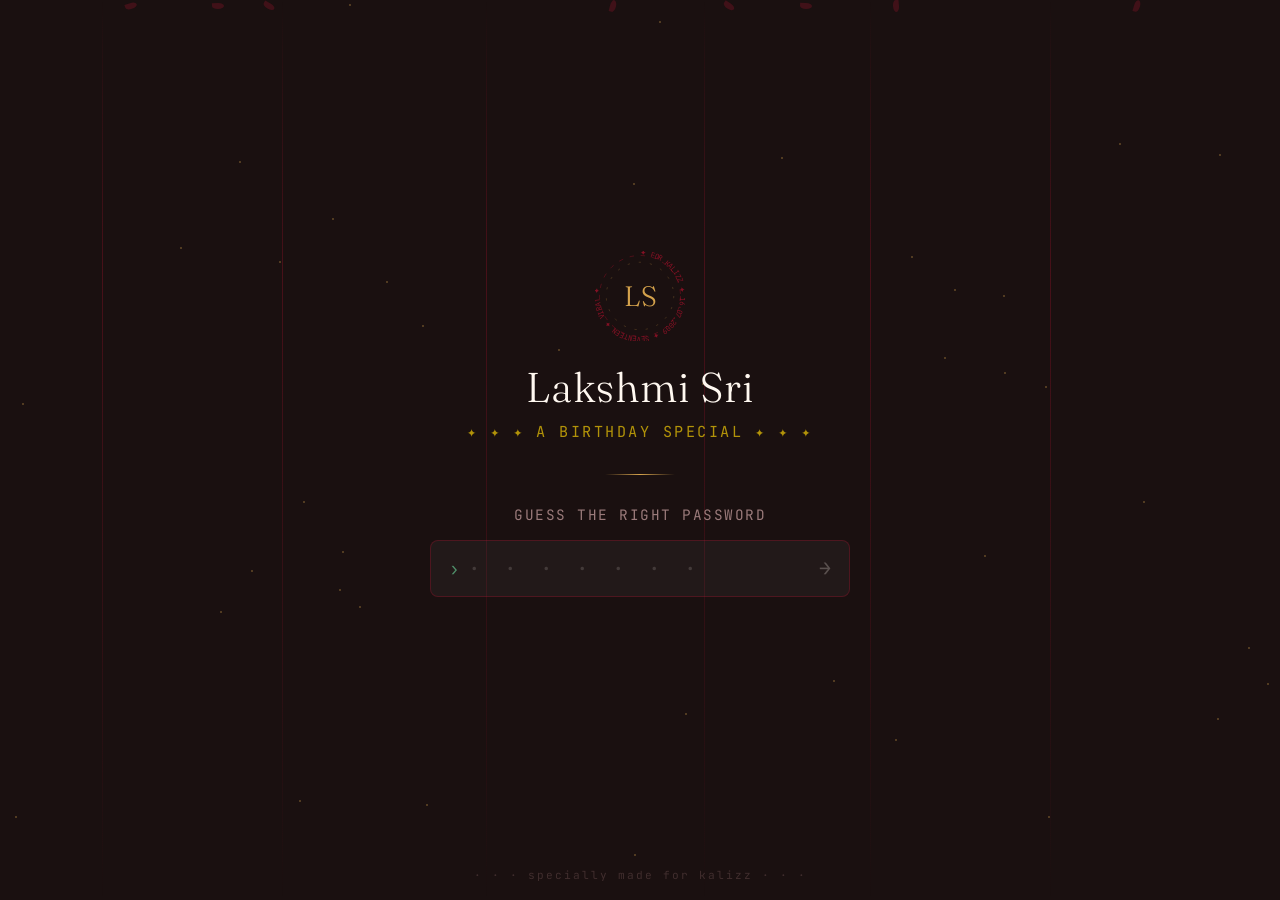
<file: index.html>
<!DOCTYPE html>
<html lang="en">
<head>
  <meta charset="UTF-8">
  <meta name="viewport" content="width=device-width, initial-scale=1.0">
  <title>Lakshmi Sri . The Game Changer</title>
  <link rel="icon" type="image/png" href="assets/favicon.png">
  <link rel="preconnect" href="https://fonts.googleapis.com">
  <link rel="preconnect" href="https://fonts.gstatic.com" crossorigin>
  <link href="https://fonts.googleapis.com/css2?family=Fraunces:ital,wght@0,300;0,400;1,300;1,400&family=JetBrains+Mono:wght@300;400&display=swap" rel="stylesheet">
  <style>
    * { margin: 0; padding: 0; box-sizing: border-box; }

    body {
      min-height: 100vh;
      background: #1a1010;
      display: flex;
      align-items: center;
      justify-content: center;
      position: relative;
      overflow: hidden;
      font-family: 'JetBrains Mono', monospace;
    }

    /* ── Stars ── */
    .stars {
      position: fixed;
      inset: 0;
      pointer-events: none;
      z-index: 0;
    }

    .star {
      position: absolute;
      width: 2px;
      height: 2px;
      background: rgba(212,162,76,0.4);
      border-radius: 50%;
      animation: twinkle ease-in-out infinite;
    }

    @keyframes twinkle {
      0%, 100% { opacity: 0.1; transform: scale(1); }
      50% { opacity: 1; transform: scale(1.4); }
    }

    /* ── Thread lines ── */
    .threads {
      position: fixed;
      inset: 0;
      pointer-events: none;
      z-index: 0;
    }

    .thread-line {
      position: absolute;
      width: 1px;
      background: linear-gradient(to bottom, transparent, rgba(179,18,46,0.3) 30%, rgba(179,18,46,0.15) 70%, transparent);
      animation: threadPulse 3s ease-in-out infinite;
    }

    @keyframes threadPulse {
      0%, 100% { opacity: 0.3; }
      50% { opacity: 0.8; }
    }

    /* ── Petals ── */
    .petals {
      position: fixed;
      inset: 0;
      pointer-events: none;
      overflow: hidden;
      z-index: 0;
    }

    .petal {
      position: absolute;
      width: 6px;
      height: 12px;
      background: rgba(179, 18, 46, 0.25);
      border-radius: 50% 50% 50% 0;
      animation: fall linear infinite;
    }

    @keyframes fall {
      0%   { transform: translateY(-20px) rotate(0deg) translateX(0); opacity: 0; }
      10%  { opacity: 1; }
      90%  { opacity: 0.6; }
      100% { transform: translateY(110vh) rotate(360deg) translateX(var(--drift)); opacity: 0; }
    }

    /* ══════════════ INTRO FLASH CARD (faster, with pause) ══════════════ */
    .intro-overlay {
      position: fixed;
      inset: 0;
      z-index: 100;
      background: #1a1010;
      display: flex;
      flex-direction: column;
      align-items: center;
      justify-content: center;
      animation: introFade 3.9s ease forwards;
    }

    .intro-monogram {
      width: 140px;
      height: 140px;
      position: relative;
      animation: introZoom 1.9s cubic-bezier(0.45, 0, 0.4, 1) forwards;
    }

    .intro-monogram svg {
      width: 140px;
      height: 140px;
      animation: rotateSlow 20s linear infinite;
    }

    .intro-center {
      position: absolute;
      inset: 0;
      display: flex;
      align-items: center;
      justify-content: center;
      font-family: 'Fraunces', Georgia, serif;
      font-size: 46px;
      font-weight: 300;
      color: #D4A24C;
      animation: rotateSlow 20s linear infinite reverse;
    }

    .intro-line {
      margin-top: 22px;
      font-family: 'Fraunces', Georgia, serif;
      font-style: italic;
      font-size: 1.05rem;
      color: #FFF8F0;
      letter-spacing: 0.03em;
      text-align: center;
      opacity: 0;
      animation: introLineFade 1.9s ease forwards;
    }

    @keyframes introLineFade {
      0%   { opacity: 0; transform: translateY(6px); }
      30%  { opacity: 0; transform: translateY(6px); }
      45%  { opacity: 1; transform: translateY(0); }
      78%  { opacity: 1; transform: translateY(0); }
      100% { opacity: 0; transform: translateY(0); }
    }

    /* zoom in -> brief pause (hold) -> zoom out */
    @keyframes introZoom {
      0%   { transform: scale(0.2); opacity: 0; }
      28%  { transform: scale(1.12); opacity: 1; }
      45%  { transform: scale(1); opacity: 1; }   /* pause begins */
      68%  { transform: scale(1); opacity: 1; }   /* pause ends */
      88%  { transform: scale(2.4); opacity: 0.35; }
      100% { transform: scale(3.1); opacity: 0; }
    }

    @keyframes introFade {
      0%   { opacity: 1; }
      78%  { opacity: 1; }
      100% { opacity: 0; visibility: hidden; pointer-events: none; }
    }

    .intro-overlay.done {
      display: none;
    }

    /* ══════════════ LOCK CARD ══════════════ */
    .lock-card {
      width: min(88vw, 460px);
      position: relative;
      z-index: 10;
      text-align: center;
      padding: 20px;
      opacity: 0;
      transform: scale(0.96);
      animation: lockReveal 0.8s ease forwards;
      animation-delay: 1.55s;
    }

    @keyframes lockReveal {
      0%   { opacity: 0; transform: scale(0.96); }
      100% { opacity: 1; transform: scale(1); }
    }

    /* ── Monogram ring ── */
    .monogram-ring {
      width: 90px;
      height: 90px;
      margin: 0 auto 24px;
      position: relative;
    }

    .monogram-ring svg {
      width: 90px;
      height: 90px;
      animation: rotateSlow 20s linear infinite;
    }

    @keyframes rotateSlow {
      from { transform: rotate(0deg); }
      to   { transform: rotate(360deg); }
    }

    .monogram-center {
      position: absolute;
      inset: 0;
      display: flex;
      align-items: center;
      justify-content: center;
      font-family: 'Fraunces', Georgia, serif;
      font-size: 28px;
      font-weight: 300;
      color: #D4A24C;
      animation: rotateSlow 20s linear infinite reverse;
    }

    /* ── Typography (enlarged) ── */
    .lock-title {
      font-family: 'Fraunces', Georgia, serif;
      font-size: 2.6rem;
      font-weight: 300;
      color: #FFF8F0;
      letter-spacing: 0.02em;
      margin-bottom: 10px;
      line-height: 1.1;
    }

    .lock-subtitle {
      font-size: 0.95rem;
      letter-spacing: 2.5px;
      text-transform: uppercase;
      color: #b29309;
      margin-bottom: 32px;
    }

    .lock-divider {
      width: 70px;
      height: 1px;
      background: linear-gradient(to right, transparent, #D4A24C, transparent);
      margin: 0 auto 30px;
    }

    .lock-prompt {
      font-size: 0.9rem;
      color: #9a7a7a;
      letter-spacing: 1.5px;
      text-transform: uppercase;
      margin-bottom: 16px;
    }

    /* ── Input ── */
    .lock-input-row {
      display: flex;
      gap: 8px;
      align-items: center;
      background: rgba(255,255,255,0.04);
      border: 1px solid rgba(179,18,46,0.3);
      border-radius: 8px;
      padding: 14px 18px;
      transition: border-color 0.3s;
    }

    .lock-input-row:focus-within {
      border-color: rgba(212,162,76,0.6);
      background: rgba(255,255,255,0.06);
    }

    .lock-cursor {
      color: #4F8F6A;
      font-size: 1.1rem;
    }

    #demo-input {
      flex: 1;
      background: transparent;
      border: none;
      color: #FFF8F0;
      font-family: 'JetBrains Mono', monospace;
      font-size: 1.3rem;
      letter-spacing: 3px;
      outline: none;
      caret-color: #D4A24C;
    }

    #demo-input::placeholder {
      color: rgba(255,248,240,0.15);
      letter-spacing: 6px;
    }

    #unlock-btn {
      background: none;
      border: none;
      cursor: pointer;
      color: rgba(255,248,240,0.25);
      font-size: 20px;
      transition: color 0.3s;
      padding: 0;
      line-height: 1;
      font-family: 'JetBrains Mono', monospace;
    }

    #unlock-btn:hover { color: #D4A24C; }

    /* ── Error ── */
    .error-msg {
      margin-top: 14px;
      font-size: 0.9rem;
      color: #e0605a;
      letter-spacing: 1px;
      min-height: 1.2em;
      opacity: 0;
      transition: opacity 0.3s;
    }

    .error-msg.show { opacity: 1; }

    /* ── Bottom tag ── */
    .bottom-tag {
      position: fixed;
      bottom: 18px;
      left: 0; right: 0;
      text-align: center;
      font-size: 0.7rem;
      color: rgba(122,90,90,0.4);
      letter-spacing: 2px;
      z-index: 10;
      opacity: 0;
      animation: lockReveal 0.8s ease forwards;
      animation-delay: 1.65s;
    }

    /* ── Unlocked state ── */
    .lock-input-row.unlocked {
      border-color: rgba(79,143,106,0.6);
    }

    .lock-input-row.unlocked .lock-cursor {
      color: #4F8F6A;
    }

    /* ══════════════ DOLL WELCOME OVERLAY ══════════════ */
    .doll-overlay {
      position: fixed;
      inset: 0;
      z-index: 290;
      background: #1a1010;
      display: none;
      align-items: center;
      justify-content: center;
      overflow: hidden;
    }

    .doll-overlay.active {
      display: flex;
      animation: doodleBgFade 0.5s ease forwards;
    }

    .doll-card {
      position: relative;
      z-index: 2;
      text-align: center;
      padding: 20px 32px;
      max-width: 640px;
      width: 90%;
      opacity: 0;
      animation: doodleTextIn 0.8s ease forwards;
      animation-delay: 0.25s;
    }

    .doll-wrap {
      position: relative;
      width: 200px;
      height: 242px;
      margin: 0 auto 22px;
    }

    .doll-glow {
      position: absolute;
      inset: -30px;
      background: radial-gradient(circle, rgba(212,162,76,0.18) 0%, rgba(179,18,46,0.08) 45%, transparent 70%);
      border-radius: 50%;
      filter: blur(6px);
      animation: glowPulse 3.5s ease-in-out infinite;
    }

    @keyframes glowPulse {
      0%, 100% { opacity: 0.6; transform: scale(1); }
      50%       { opacity: 1;   transform: scale(1.06); }
    }

    .doll-img {
      position: relative;
      z-index: 2;
      width: 100%;
      height: 100%;
      object-fit: contain;
      animation: dollFloat 3.2s ease-in-out infinite;
      filter: drop-shadow(0 12px 24px rgba(0,0,0,0.45));
    }

    .doodle-doll-wrap {
  position: relative;
  width: 420px;
  height: 468px;
  margin: 0 auto 18px;
  opacity: 0;
  animation: doodleTextIn 0.8s ease forwards;
  animation-delay: 0.15s;
}

.doodle-doll-glow {
  position: absolute;
  inset: -34px;   /* was -24px, scaled up to match */
  background: radial-gradient(circle, rgba(212,162,76,0.22) 0%, rgba(179,18,46,0.1) 45%, transparent 70%);
  border-radius: 50%;
  filter: blur(6px);
  animation: glowPulse 3.5s ease-in-out infinite;
}

.doodle-doll-img {
  position: relative;
  z-index: 2;
  width: 100%;
  height: 100%;
  object-fit: contain;
  animation: dollFloat 3.2s ease-in-out infinite;
  filter: drop-shadow(0 12px 24px rgba(0,0,0,0.45));
}
    @keyframes dollFloat {
      0%, 100% { transform: translateY(0) rotate(-1deg); }
      50%       { transform: translateY(-10px) rotate(1deg); }
    }

    .doll-eyebrow {
      font-size: 0.62rem;
      letter-spacing: 5px;
      text-transform: uppercase;
      color: #B3122E;
      margin-bottom: 16px;
    }

    .doll-greet {
      font-family: 'Fraunces', Georgia, serif;
      font-size: clamp(1.35rem, 4.6vw, 1.7rem);
      font-weight: 300;
      font-style: italic;
      color: #FFF8F0;
      line-height: 1.5;
      margin-bottom: 12px;
    }

    .doll-greet .accent {
      color: #D4A24C;
      font-style: italic;
    }

    .doll-question {
      font-size: 0.7rem;
      letter-spacing: 2px;
      text-transform: uppercase;
      color: #9a7a7a;
      margin: 22px 0 20px;
    }

    .doll-question::before,
    .doll-question::after {
      content: '·';
      color: #D4A24C;
      margin: 0 10px;
    }

    .doll-form {
      display: flex;
      flex-direction: column;
      align-items: center;
      gap: 14px;
    }

    .doll-input {
      width: 100%;
      max-width: 300px;
      background: rgba(255,255,255,0.03);
      border: 1px solid rgba(212,162,76,0.3);
      border-radius: 8px;
      padding: 13px 16px;
      font-family: 'JetBrains Mono', monospace;
      font-size: 0.78rem;
      color: #FFF8F0;
      letter-spacing: 0.5px;
      text-align: center;
      transition: border-color 0.3s, background 0.3s;
    }

    .doll-input::placeholder {
      color: rgba(255,248,240,0.28);
    }

    .doll-input:focus {
      outline: none;
      border-color: #D4A24C;
      background: rgba(255,255,255,0.05);
    }

    .doll-btn {
      background: transparent;
      border: 1px solid rgba(179,18,46,0.5);
      color: #D4A24C;
      font-family: 'JetBrains Mono', monospace;
      font-size: 0.62rem;
      letter-spacing: 3px;
      text-transform: uppercase;
      padding: 11px 28px;
      border-radius: 999px;
      cursor: pointer;
      transition: background 0.3s, color 0.3s, border-color 0.3s, transform 0.2s;
    }

    .doll-btn:hover {
      background: #B3122E;
      color: #FFF8F0;
      border-color: #B3122E;
      transform: translateY(-2px);
    }

    /* ══════════════ DOODLE CELEBRATION ══════════════ */
    .doodle-overlay {
  position: fixed;
  inset: 0;
  z-index: 200;
  background: #1a1010;
  display: none;
  flex-direction: column;
  align-items: center;
  justify-content: center;
  overflow: hidden;
}

    .doodle-overlay.active {
      display: flex;
      animation: doodleBgFade 0.5s ease forwards;
    }

    @keyframes doodleBgFade {
      0% { opacity: 0; }
      100% { opacity: 1; }
    }

    .doodle-center-text {
      position: relative;
      z-index: 2;
      text-align: center;
      font-family: 'Fraunces', Georgia, serif;
      font-weight: 300;
      color: #FFF8F0;
      opacity: 0;
      animation: doodleTextIn 0.8s ease forwards;
      animation-delay: 0.3s;
    }

    .doodle-center-text .big {
      font-size: 2.2rem;
      letter-spacing: 0.02em;
      margin-bottom: 6px;
    }

    .doodle-center-text .small {
      font-family: 'JetBrains Mono', monospace;
      font-size: 0.8rem;
      letter-spacing: 3px;
      text-transform: uppercase;
      color: #D4A24C;
    }

    @keyframes doodleTextIn {
      0%   { opacity: 0; transform: scale(0.85); }
      100% { opacity: 1; transform: scale(1); }
    }

    .doodle-icon {
      position: absolute;
      opacity: 0;
      transform: scale(0.3) rotate(var(--rot, 0deg));
      animation: doodlePop 0.6s cubic-bezier(0.34, 1.56, 0.64, 1) forwards,
                 doodleFloat 3.5s ease-in-out infinite;
      animation-delay: var(--delay, 0s), calc(var(--delay, 0s) + 0.6s);
    }

    @keyframes doodlePop {
      0%   { opacity: 0; transform: scale(0.3) rotate(var(--rot, 0deg)); }
      100% { opacity: 1; transform: scale(1) rotate(var(--rot, 0deg)); }
    }

    @keyframes doodleFloat {
      0%, 100% { transform: scale(1) rotate(var(--rot, 0deg)) translateY(0); }
      50%      { transform: scale(1) rotate(var(--rot, 0deg)) translateY(-10px); }
    }

    .doodle-icon svg { display: block; }

    @media (max-width: 480px) {
  .doll-card { padding: 16px 20px; }
  .doll-wrap { width: 160px; height: 194px; }
  .doodle-doll-wrap { width: 170px; height: 207px; }
}
  </style>
</head>
<body>

  <div class="stars" id="stars"></div>
  <div class="threads" id="threads"></div>
  <div class="petals" id="petals"></div>

  <!-- ══════════════ INTRO FLASH CARD ══════════════ -->
  <div class="intro-overlay" id="intro-overlay">
    <div class="intro-monogram">
      <svg viewBox="0 0 80 80" xmlns="http://www.w3.org/2000/svg">
        <circle cx="40" cy="40" r="36" fill="none" stroke="#B3122E" stroke-width="0.5" stroke-dasharray="4 6" opacity="0.6"/>
        <circle cx="40" cy="40" r="30" fill="none" stroke="#D4A24C" stroke-width="0.5" stroke-dasharray="2 8" opacity="0.4"/>
        <defs>
          <path id="ringpath-intro" d="M40,4 a36,36 0 1,1 -0.1,0" fill="none"/>
        </defs>
        <text font-family="JetBrains Mono" font-size="6" fill="#B3122E" opacity="0.7">
          <textPath href="#ringpath-intro">✦  FOR  KALIZZ  ✦  16.07.2009  ✦  SEVENTEEN  ✦  VIRAT  ✦</textPath>
        </text>
      </svg>
      <div class="intro-center">LS</div>
    </div>
    <div class="intro-line">my little girl touches her seventeen</div>
  </div>

  <div class="lock-card">
    <div class="monogram-ring">
      <svg viewBox="0 0 80 80" xmlns="http://www.w3.org/2000/svg">
        <circle cx="40" cy="40" r="36" fill="none" stroke="#B3122E" stroke-width="0.5" stroke-dasharray="4 6" opacity="0.6"/>
        <circle cx="40" cy="40" r="30" fill="none" stroke="#D4A24C" stroke-width="0.5" stroke-dasharray="2 8" opacity="0.4"/>
        <defs>
          <path id="ringpath" d="M40,4 a36,36 0 1,1 -0.1,0" fill="none"/>
        </defs>
        <text font-family="JetBrains Mono" font-size="6.5" fill="#B3122E" opacity="0.7">
          <textPath href="#ringpath">✦  FOR  KALIZZ  ✦  16.07.2009  ✦  SEVENTEEN  ✦  VIRAT  ✦</textPath>
        </text>
      </svg>
      <div class="monogram-center">LS</div>
    </div>

    <div class="lock-title">Lakshmi Sri</div>
    <div class="lock-subtitle">✦ ✦ ✦ a birthday special ✦ ✦ ✦ </div> 
    <div class="lock-divider"></div>

    <div class="lock-prompt">guess the right password</div>

    <div class="lock-input-row" id="input-row">
      <span class="lock-cursor" id="cursor">›</span>
      <input type="password" id="demo-input" placeholder="· · · · · · ·" maxlength="12" autocomplete="off">
      <button id="unlock-btn" title="unlock">→</button>
    </div>

    <div class="error-msg" id="err-msg">incorrect — think: it's how you are called.</div>
  </div>

  <div class="bottom-tag">· · · specially made for kalizz · · ·</div>

  <!-- ══════════════ DOLL WELCOME OVERLAY ══════════════ -->
  <div class="doll-overlay" id="doll-overlay">
    <div class="doll-card">
      <div class="doll-eyebrow">someone you know</div>

      <div class="doll-wrap">
        <div class="doll-glow"></div>
        <img class="doll-img" src="assets/doll-wave.png" alt="Your old doll, waving">
      </div>

      <p class="doll-greet">Hi Sri, do you remember me?<br>I am your childhood <span class="accent">fav doll</span>.</p>

      <p class="doll-question">do you know who i am...</p>

      <form class="doll-form" id="doll-form">
        <input
          type="text"
          class="doll-input"
          id="doll-input"
          placeholder="type anything to find out..."
          autocomplete="off"
        >
        <button type="submit" class="doll-btn">continue</button>
      </form>
    </div>
  </div>

  <!-- ══════════════ DOODLE CELEBRATION OVERLAY ══════════════ -->
  <div class="doodle-overlay" id="doodle-overlay">
    <div class="doodle-doll-wrap">
      <div class="doodle-doll-glow"></div>
      <img class="doodle-doll-img" src="assets/happy.png" alt="Your doll, happy and celebrating">
    </div>
    <div class="doodle-center-text">
      <div class="big">Happy Seventeen!</div>
      <div class="small">welcome, kalizz</div>
    </div>
    <!-- icons injected by JS -->
  </div>
    
    <!-- icons injected by JS -->
  </div>

  <script>
    // ── Generate stars ──
    const starsEl = document.getElementById('stars');
    for (let i = 0; i < 40; i++) {
      const s = document.createElement('div');
      s.className = 'star';
      s.style.cssText = `left:${Math.random()*100}%;top:${Math.random()*100}%;animation-duration:${2+Math.random()*4}s;animation-delay:${Math.random()*4}s`;
      starsEl.appendChild(s);
    }

    // ── Generate thread lines ──
    const threadsEl = document.getElementById('threads');
    [8, 22, 38, 55, 68, 82].forEach((p, i) => {
      const t = document.createElement('div');
      t.className = 'thread-line';
      t.style.cssText = `left:${p}%;top:0;height:100%;animation-delay:${i*0.5}s;animation-duration:${3+i*0.4}s`;
      threadsEl.appendChild(t);
    });

    // ── Generate petals ──
    const petalsEl = document.getElementById('petals');
    const drifts = ['-30px','20px','-15px','35px','-25px','10px','40px','-20px'];
    for (let i = 0; i < 8; i++) {
      const p = document.createElement('div');
      p.className = 'petal';
      p.style.cssText = `left:${10+Math.random()*80}%;animation-duration:${6+Math.random()*6}s;animation-delay:${Math.random()*8}s;--drift:${drifts[i]};transform:rotate(${Math.random()*180}deg)`;
      petalsEl.appendChild(p);
    }

    // ── Remove intro overlay from DOM once its fade-out finishes ──
    const introOverlay = document.getElementById('intro-overlay');
    setTimeout(() => {
      introOverlay.classList.add('done');
    }, 1950);

    // ── Unlock logic ──
    const inp      = document.getElementById('demo-input');
    const btn      = document.getElementById('unlock-btn');
    const err      = document.getElementById('err-msg');
    const inputRow = document.getElementById('input-row');

    const PASSCODE = 'Virat07';

    function tryUnlock() {
      if (inp.value === PASSCODE) {
        inputRow.classList.add('unlocked');
        inp.value = '';
        inp.placeholder = '✓  unlocked';
        inp.disabled = true;
        btn.disabled = true;
        err.textContent = '';
        launchDollWelcome();
      } else {
        err.classList.add('show');
        inp.value = '';
        setTimeout(() => err.classList.remove('show'), 2500);
      }
    }

    btn.addEventListener('click', tryUnlock);
    inp.addEventListener('keydown', e => { if (e.key === 'Enter') tryUnlock(); });

    // ══════════════ DOLL WELCOME ══════════════
    function launchDollWelcome() {
      const dollOverlay = document.getElementById('doll-overlay');
      dollOverlay.classList.add('active');

      const dollForm  = document.getElementById('doll-form');
      const dollInput = document.getElementById('doll-input');

      dollForm.addEventListener('submit', function(e) {
        e.preventDefault();
        if (dollInput.value.trim().length > 0) {
          dollOverlay.classList.remove('active');
          launchDoodleCelebration();
        } else {
          dollInput.focus();
        }
      });
    }

    // ══════════════ DOODLE CELEBRATION ══════════════
    function launchDoodleCelebration() {
      const overlay = document.getElementById('doodle-overlay');

      // Themed doodle icons: volleyball, drawing, coding, crochet, editing, snacks
      const icons = [
        // Volleyball
        `<svg width="54" height="54" viewBox="0 0 64 64" fill="none">
          <circle cx="32" cy="32" r="26" stroke="#FFF8F0" stroke-width="2"/>
          <path d="M32 6c8 8 8 18 0 26s-8 18 0 26" stroke="#D4A24C" stroke-width="2"/>
          <path d="M8 24c10 4 18 4 28-2" stroke="#B3122E" stroke-width="2"/>
          <path d="M10 44c10-6 22-6 32 2" stroke="#4F8F6A" stroke-width="2"/>
        </svg>`,
        // Drawing (pencil)
        `<svg width="50" height="50" viewBox="0 0 64 64" fill="none">
          <path d="M12 52l4-14L42 12l10 10L26 48z" stroke="#FFF8F0" stroke-width="2" stroke-linejoin="round"/>
          <path d="M36 18l10 10" stroke="#D4A24C" stroke-width="2"/>
          <path d="M12 52l14-4" stroke="#B3122E" stroke-width="2"/>
        </svg>`,
        // Coding
        `<svg width="54" height="54" viewBox="0 0 64 64" fill="none">
          <path d="M22 18L8 32l14 14" stroke="#4F8F6A" stroke-width="2.5" stroke-linecap="round" stroke-linejoin="round"/>
          <path d="M42 18l14 14-14 14" stroke="#D4A24C" stroke-width="2.5" stroke-linecap="round" stroke-linejoin="round"/>
          <path d="M36 12l-8 40" stroke="#FFF8F0" stroke-width="2" stroke-linecap="round"/>
        </svg>`,
        // Crochet (yarn ball + hook)
        `<svg width="52" height="52" viewBox="0 0 64 64" fill="none">
          <circle cx="28" cy="34" r="18" stroke="#B3122E" stroke-width="2"/>
          <path d="M14 26c10 4 16 14 14 24" stroke="#FFF8F0" stroke-width="1.5"/>
          <path d="M16 40c8-2 16 2 20 10" stroke="#FFF8F0" stroke-width="1.5"/>
          <path d="M44 16c4 0 6 4 4 8l-10 8" stroke="#D4A24C" stroke-width="2.5" stroke-linecap="round"/>
        </svg>`,
        // Editing (wand + sparkle)
        `<svg width="50" height="50" viewBox="0 0 64 64" fill="none">
          <path d="M14 50l28-28" stroke="#FFF8F0" stroke-width="2.5" stroke-linecap="round"/>
          <path d="M44 10l3 6 6 3-6 3-3 6-3-6-6-3 6-3z" fill="#D4A24C"/>
          <path d="M18 46l3 5 5 3-5 3-3 5-3-5-5-3 5-3z" fill="#B3122E"/>
        </svg>`,
        // Snacks (popcorn cup)
        `<svg width="50" height="50" viewBox="0 0 64 64" fill="none">
          <path d="M18 24h28l-4 30a4 4 0 01-4 4H26a4 4 0 01-4-4z" stroke="#FFF8F0" stroke-width="2" stroke-linejoin="round"/>
          <path d="M18 24l3-10h22l3 10" stroke="#B3122E" stroke-width="2" stroke-linejoin="round"/>
          <circle cx="26" cy="18" r="3" fill="#D4A24C"/>
          <circle cx="34" cy="14" r="3" fill="#D4A24C"/>
          <circle cx="42" cy="18" r="3" fill="#D4A24C"/>
        </svg>`
      ];

      const positions = [
        { top: '12%', left: '10%', rot: -12 },
        { top: '18%', left: '78%', rot: 14 },
        { top: '72%', left: '12%', rot: 10 },
        { top: '76%', left: '76%', rot: -10 },
        { top: '46%', left: '5%', rot: 6 },
        { top: '44%', left: '88%', rot: -6 }
      ];

      icons.forEach((svg, i) => {
        const wrap = document.createElement('div');
        wrap.className = 'doodle-icon';
        const pos = positions[i % positions.length];
        wrap.style.top = pos.top;
        wrap.style.left = pos.left;
        wrap.style.setProperty('--rot', pos.rot + 'deg');
        wrap.style.setProperty('--delay', (i * 0.12) + 's');
        wrap.innerHTML = svg;
        overlay.appendChild(wrap);
      });

      overlay.classList.add('active');

      // Hold the celebration for a few seconds, then move to index
      setTimeout(() => {
        window.location.href = 'story.html';
      }, 3600);
    }
  </script>
</body>
</html>
</file>
